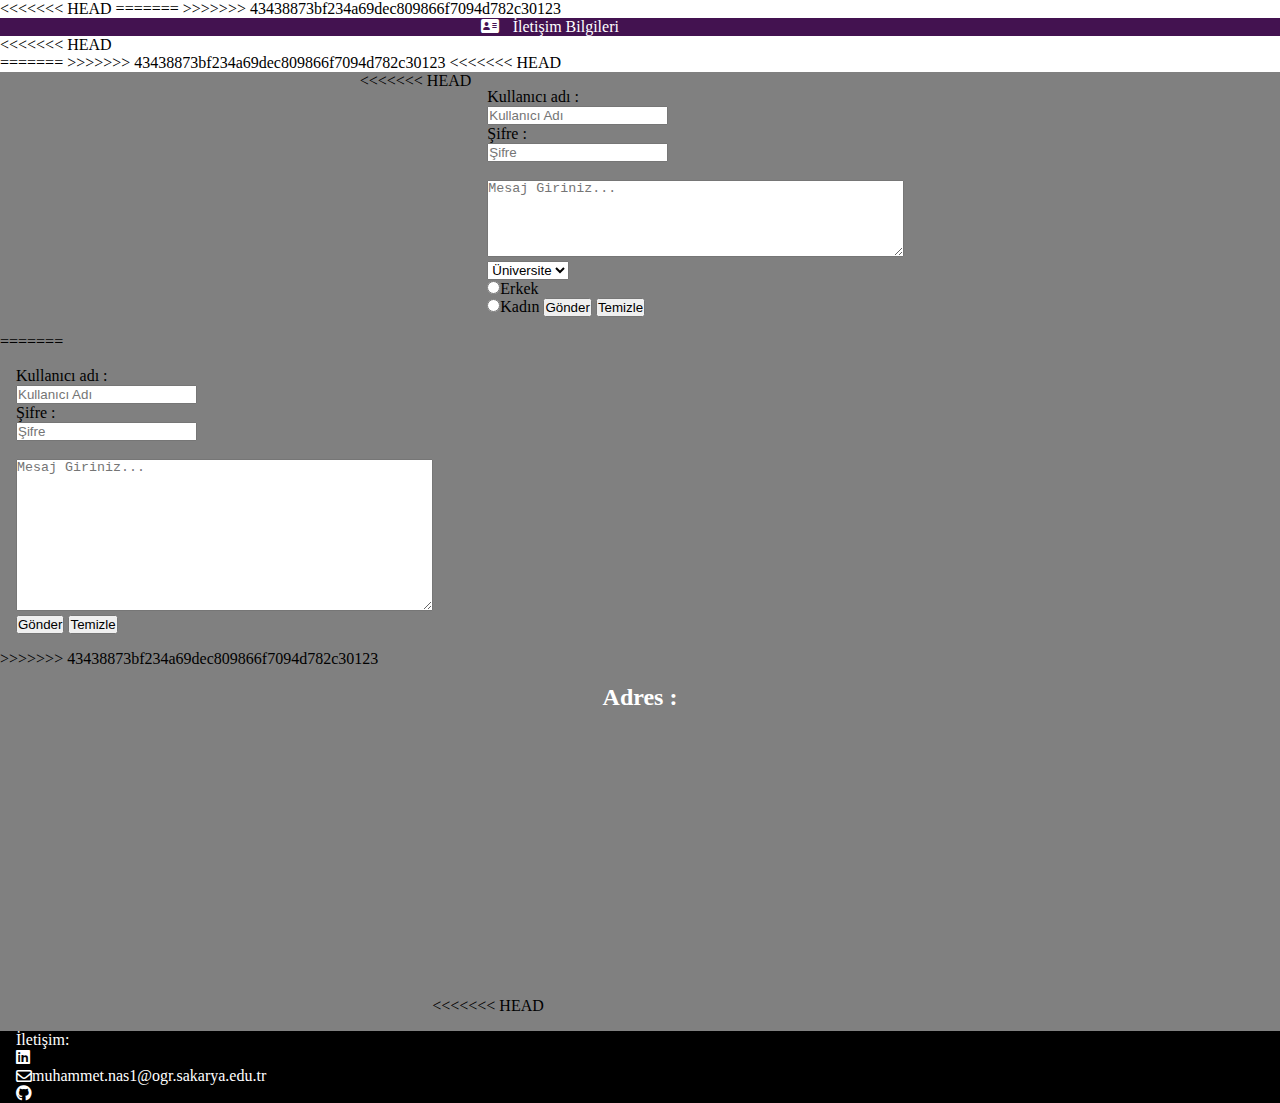
<file: iletisim.html>
<!DOCTYPE html>
<html lang="en">

<head>
    <meta charset="UTF-8">
    <meta http-equiv="X-UA-Compatible" content="IE=edge">
    <meta name="viewport" content="width=device-width, initial-scale=1.0">
    <title>İletişim</title>
    <link rel="stylesheet" href="css dosyalari/iletisim.css">
<<<<<<< HEAD

=======
    
>>>>>>> 43438873bf234a69dec809866f7094d782c30123
    <link rel="stylesheet" href="https://cdn.jsdelivr.net/npm/bootstrap@4.6.2/dist/css/bootstrap.min.css"
        integrity="sha384-xOolHFLEh07PJGoPkLv1IbcEPTNtaed2xpHsD9ESMhqIYd0nLMwNLD69Npy4HI+N" crossorigin="anonymous">
    <link rel="stylesheet" href="https://cdnjs.cloudflare.com/ajax/libs/font-awesome/6.4.0/css/all.min.css">

</head>

<body>
    <header id="baslik">
        <nav class="navbar navbar-dark bg-sp">
            <div class="maxw">
                <a href="index.html"><i class="fa-solid fa-address-card"></i></a>
                <a class="navbar-brand" href="iletisim.html">
                    İletişim Bilgileri
                </a>
            </div>
        </nav>
<<<<<<< HEAD

    </header>
=======
>>>>>>> 43438873bf234a69dec809866f7094d782c30123

    </header>

<<<<<<< HEAD


    <script>
        function validateForm() {
            var ad = document.forms["form1"]["kadi"].value;
            var sifre = document.forms["form1"]["sifre1"].value;
            if (ad == " " || sifre == " ") {
                alert("İsim-şifre bilgilerini giriniz.");

=======
    <script>
        function validateForm(){
            var ad = document.forms["form1"]["kadi"].value;
            var sifre = document.forms["form1"]["sifre"].value;
            if (ad == "" || sifre == "" ){
                alert("İsim veya şifre boş bırakılamaz");
                return false;
>>>>>>> 43438873bf234a69dec809866f7094d782c30123
            }
        }

    </script>

    <section id="formlar">
        <div class="forms">
            <div class="forms2">
<<<<<<< HEAD
                <form action="iletisim.html" method="post" name="form1" onsubmit="return validateForm()">
                    <label for="kadi">Kullanıcı adı :</label>
                    <input type="text" name="kadi" placeholder="Kullanıcı Adı ">

                    <label for="sifre1">Şifre :</label>
                    <input type="password" name="sifre1" placeholder="Şifre"><br><br>

                    <textarea name="msj" cols="50" rows="5" placeholder="Mesaj Giriniz..."></textarea><br>
                    <select name="üni" required>
                        <option value="">Üniversite</option>
                        <option value="1">SAÜ</option>
                        <option value="2">KOÜ</option>
                    </select><br>
                    <input type="radio" name="cinsiyet" value="erkek" required>Erkek<br>
                    <input type="radio" name="cinsiyet" value="kadin" required>Kadın
                    <button type="submit">Gönder</button>
                    <button type="reset">Temizle</button>
                </form>
            </div>
=======
            <form action="formbilgi.php" method="post" name="form1" onsubmit="return validateForm()">
                <label for="kadi">Kullanıcı adı :</label>
                <input type="text" name="kadi" placeholder="Kullanıcı Adı" >
                
                <label for="sifre">Şifre :</label>
                <input type="password" name="sifre" placeholder="Şifre" ><br><br>
                
                <textarea name="msj" cols="50" rows="10" placeholder="Mesaj Giriniz..."></textarea><br>
                
                <button type="submit">Gönder</button>
                <button type="reset">Temizle</button>
            </form>
        </div>
>>>>>>> 43438873bf234a69dec809866f7094d782c30123
        </div>
    </section>

    <footer id="adresler">
        <div class="map">
            <h6 style="color:white;font-size: 1.5rem;">Adres :</h6>
<<<<<<< HEAD
            <iframe style="height: 300px;width: 300px;"
                src="
=======
            <iframe style="height: 300px;width: 300px;" src="
>>>>>>> 43438873bf234a69dec809866f7094d782c30123
                https://www.google.com/maps/embed?pb=!1m18!1m12!1m3!1d4496.679050430383!2d30.332344186403844!3d40.74177287382994!2m3!1f0!2f0!3f0!3m2!1i1024!2i768!4f13.1!3m3!1m2!1s0x14ccadf2977958d7%3A0xc7996fa884f94c03!2sSakarya%20%C3%9Cniversitesi!5e0!3m2!1str!2str!4v1684257098565!5m2!1str!2str"
                width="600" height="450" style="border:0;" allowfullscreen="" loading="lazy"
                referrerpolicy="no-referrer-when-downgrade" frameborder="0"></iframe>
        </div>
        <div class="adresbilgi">
            <ul>
                <li>İletişim:</li>
                <li><a href="https://www.linkedin.com/in/muhammet-enes-nas-84a097224/" target="_blank"><i
                            class="fa-brands fa-linkedin"></i></a></i></li>
                <li><i class="fa-regular fa-envelope"></i> muhammet.nas1@ogr.sakarya.edu.tr</li>
                <li><a href="https://github.com/menesnas" target="_blank"><i class="fa-brands fa-github"></i></a></li>
            </ul>
        </div>
    </footer>
</body>

</html>
</file>
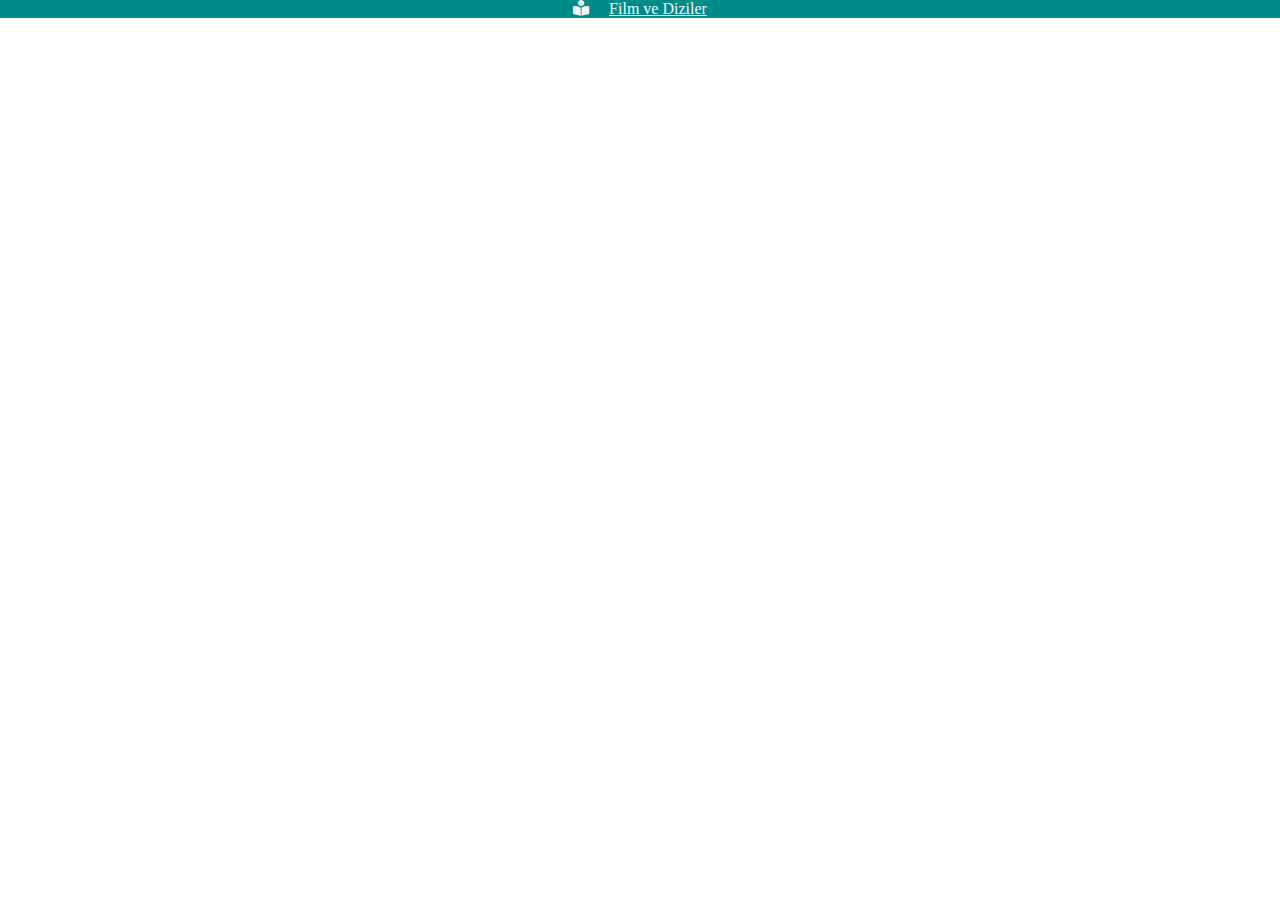
<file: ilgi_alanlari.html>
<!DOCTYPE html>
<html lang="en">

<head>
    <meta charset="UTF-8">
    <meta http-equiv="X-UA-Compatible" content="IE=edge">
    <meta name="viewport" content="width=device-width, initial-scale=1.0">
    <title>Film ve Diziler</title>
    
    <link rel="stylesheet" href="css dosyalari/ilgi_alanlari.css">
    <link rel="stylesheet" href="https://cdnjs.cloudflare.com/ajax/libs/font-awesome/6.4.0/css/all.min.css">
    <link rel="stylesheet" href="https://cdn.jsdelivr.net/npm/bootstrap@4.6.2/dist/css/bootstrap.min.css"
        integrity="sha384-xOolHFLEh07PJGoPkLv1IbcEPTNtaed2xpHsD9ESMhqIYd0nLMwNLD69Npy4HI+N" crossorigin="anonymous">
    <link rel="stylesheet" href="https://cdnjs.cloudflare.com/ajax/libs/font-awesome/6.4.0/css/all.min.css">
    

</head>

<body>
    <header id="header1">
        <!-- Image and text -->
        <nav class="navbar navbar-brand">
            <a href="index.html"><i class="fa-solid fa-book-open-reader"></i></a>
            <a class="navbar-brand" href="ilgi_alanlari.html">
                Film ve Diziler
            </a>
        </nav>
    </header>

    <div class="movies"></div>
    <script src="ilgialanlari.js"></script>


    <!-- JAVASCRIPT BOOTSTRAP -->
    <script src="https://cdn.jsdelivr.net/npm/jquery@3.5.1/dist/jquery.slim.min.js"
        integrity="sha384-DfXdz2htPH0lsSSs5nCTpuj/zy4C+OGpamoFVy38MVBnE+IbbVYUew+OrCXaRkfj"
        crossorigin="anonymous"></script>
    <script src="https://cdn.jsdelivr.net/npm/bootstrap@4.6.2/dist/js/bootstrap.bundle.min.js"
        integrity="sha384-Fy6S3B9q64WdZWQUiU+q4/2Lc9npb8tCaSX9FK7E8HnRr0Jz8D6OP9dO5Vg3Q9ct"
        crossorigin="anonymous"></script>
</body>

</html>
</file>
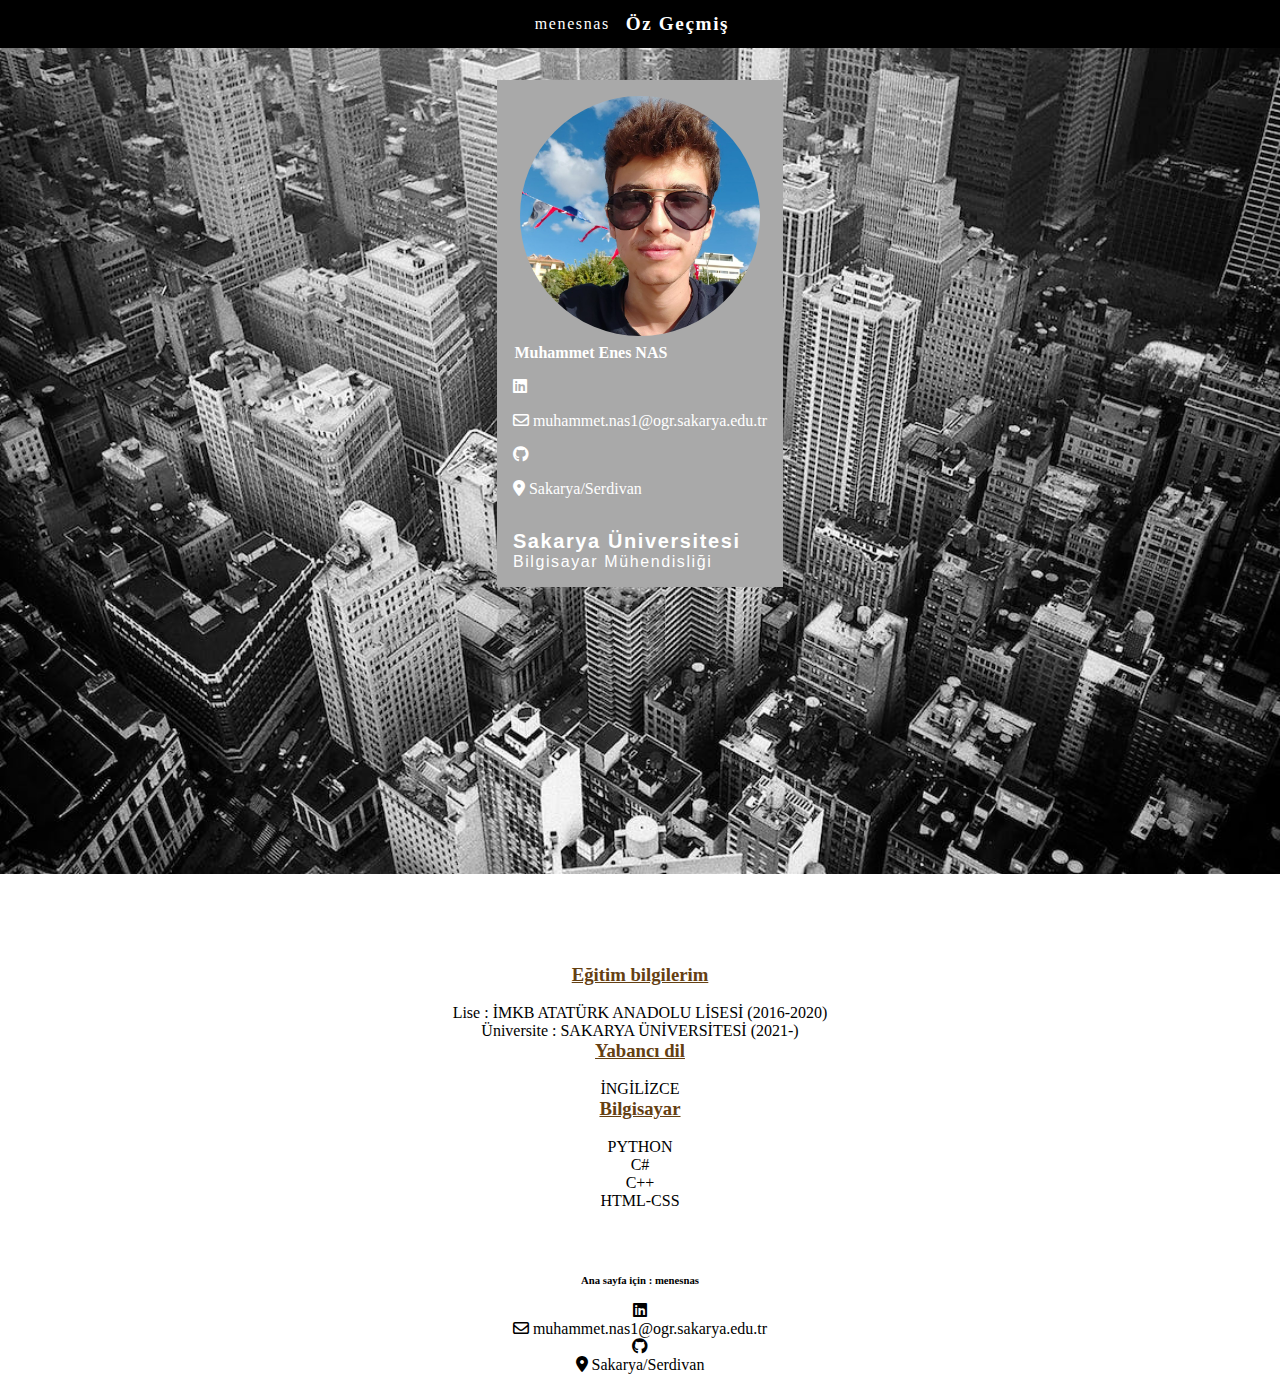
<file: ozgecmis.html>
<!DOCTYPE html>
<html lang="en">

<head>
    <meta charset="UTF-8">
    <meta http-equiv="X-UA-Compatible" content="IE=edge">
    <meta name="viewport" content="width=device-width, initial-scale=1.0">
    <title>Öz Geçmiş</title>
    <link rel="stylesheet" href="https://cdn.jsdelivr.net/npm/bootstrap@4.6.2/dist/css/bootstrap.min.css"
        integrity="sha384-xOolHFLEh07PJGoPkLv1IbcEPTNtaed2xpHsD9ESMhqIYd0nLMwNLD69Npy4HI+N" crossorigin="anonymous">
    <link rel="stylesheet" href="https://cdnjs.cloudflare.com/ajax/libs/font-awesome/6.4.0/css/all.min.css">
    <link rel="stylesheet" href="css dosyalari/ozgecmis.css">

    <style>
        .backimage {
            background-image: url(resimler/city.jpeg);
            background-repeat: no-repeat;
            background-position: center;
            background-size: 100%;
        }

        @media (max-width: 768px) {
            body .backimage {
                width: 100%;
                height: 100%;
                background-repeat: repeat-y;
            }
        }
    </style>
</head>
<body>
    <header>
        <div class="navdiv">
            <nav id="nav-og">
                <a href="index.html">menesnas</a>
                <h5><a href="ozgecmis.html">Öz Geçmiş</a></h5>
            </nav>
        </div>
        <div class="backimage">
            <div class="container4">
                <img src="resimler/ozgecmisfoto.jpg" alt="Muhammet Enes Nas">
                <h4><a href="index.html"> Muhammet Enes NAS</a></h4>
                <ul>
                    <li><a href="https://www.linkedin.com/in/muhammet-enes-nas-84a097224/" target="_blank"><i
                                class="fa-brands fa-linkedin"></i></a></i></li>
                    <li><i class="fa-regular fa-envelope"></i> muhammet.nas1@ogr.sakarya.edu.tr</li>
                    <li><a href="https://github.com/menesnas" target="_blank"><i class="fa-brands fa-github"></i></a>
                    </li>
                    <li><i class="fa-solid fa-location-dot"></i> Sakarya/Serdivan</li>
                </ul>
                <h6><a href="https://www.sakarya.edu.tr/">Sakarya Üniversitesi</a></h6>
                <p>Bilgisayar Mühendisliği</p>
            </div>
        </div>
    </header>
    <aside>
        <section id="ogbilgis">
            <div class="container-fluid ogbilgi">
                <div class="edu">
                    <h3>Eğitim bilgilerim</h3><br>
                    <p>Lise : İMKB ATATÜRK ANADOLU LİSESİ (2016-2020)</p>
                    <p>Üniversite : SAKARYA ÜNİVERSİTESİ (2021-)</p>
                    <h3>Yabancı dil</h3><br>
                    <p>İNGİLİZCE</p>
                    <h3>Bilgisayar</h3><br>
                    <p>PYTHON</p>
                    <P>C#</P>
                    <P>C++</P>
                    <P>HTML-CSS</P>
                </div>
                <h6>Ana sayfa için : <a href="index.html">menesnas</a></h6>
            </div>
        </section>
    </aside>
    <footer>
        <div class="fdiv">
            <ul>
                <li><a href="https://www.linkedin.com/in/muhammet-enes-nas-84a097224/" target="_blank"><i
                            class="fa-brands fa-linkedin"></i></a></i></li>
                <li><i class="fa-regular fa-envelope"></i> muhammet.nas1@ogr.sakarya.edu.tr</li>
                <li><a href="https://github.com/menesnas" target="_blank"><i class="fa-brands fa-github"></i></a>
                </li>
                <li><i class="fa-solid fa-location-dot"></i> Sakarya/Serdivan</li>
            </ul>
        </div>
    </footer>


</body>

</html>
</file>
<file: css dosyalari/iletisim.css>
*{
    padding: 0;
    margin: 0;
    box-sizing: border-box;
}
section {
    background-color: gray;
}
footer {
    margin: 0;
    background-color: gray;
}
#baslik a{
    text-decoration: none;
    color: #fff;
}
#baslik .navbar {
    justify-content: center;
    align-self: center;
}
#baslik .navbar .maxw {
    width: 1100px;
    text-align: center;
}
#baslik .navbar .maxw a{
    padding: 0.3rem;
}    
#baslik .navbar .maxw a:hover{
    letter-spacing: 0.1rem;
    color: purple;
    background-color: #fff;
    transition: .4s;
    border-radius: 5px;

}   
#baslik .navbar .maxw a:hover{
    color: mediumseagreen;
}   
.bg-sp{
    background-color: rgb(67, 18, 80);
}
#formlar form label{
    display: flex;
    flex-direction: column;
}
#formlar .forms .forms2{
    width: 100%;
    height: 100%;
    display: flex;
    justify-content: center;
    align-self: center;
}
#formlar form{
    padding: 1rem;
}
#adresler .map{
    justify-content: center;
    text-align: center;
    align-items: center;
    padding: 1rem;
}
.adresbilgi {
    background-color: black;
    color: #fff;
}
.adresbilgi ul li{
    display: flex;
    flex-direction: row;
    list-style-type: none;
    justify-content: first baseline;
    padding-left: 1rem;
    align-items: center;
}
.adresbilgi a{
    color: #fff;
}
.adresbilgi a:hover{
    color: #fff;
}
.bilgiler {
    padding-top: 5rem;
    font-size: 2rem;
    height: 100vh;
    display: flex;
    flex-direction: column;
    justify-content: center;
    align-items: center;
    color: black;
    
}
</file>
<file: css dosyalari/ilgi_alanlari.css>
* {
    box-sizing: border-box;
    padding: 0;
    margin: 0;
}
#header1 {
    background-color: darkcyan;
    text-align: center;

}
#header1 .navbar a {
    color: aliceblue;
    padding: 0.5rem;    
}
#header1 .navbar a:hover{
    color: black;
    background-color: #fff;
    transition: .4s;
    letter-spacing: 0.15rem;
    border-radius: 10px;
}
.movies {
    width: 100%;
    display: flex;
    background-color: darkcyan;
    flex-wrap: wrap;
}
.movies li{
    flex:1;
    display: flex;
    flex-direction: column;
    align-items: center;
    list-style-type: none;
    margin: 0.8rem;
    padding: 1rem;
    border-radius: 10px;
    text-align: center;
    background: darkslategrey;
}
.movies li img{
    max-width: 250px;
    border-radius: 10px;
}
.movies li h2 {
    color: #fff;
    font-size: 1.5rem;
    padding: 1rem 0.7rem 0;
    margin-top: auto;
    font-family: "Oswald",sans-serif;
}
</file>
<file: css dosyalari/ozgecmis.css>
/*   ÖZ GEÇMİŞ SAYFASI İÇİN GENEL CSS KODLARI   */
* {
    margin: 0;
    padding: 0;
    box-sizing: border-box;
}
a {
    text-decoration: none;
    color: #fff;
}
a:hover{
    text-decoration: none;
    color: #fff;
}
/* navbar    */
#nav-og {
    background-color: black;
    color: #fff;
    width: 100%;
    height: 3rem;
    display: flex;
    justify-content: center;
    align-items: center;
    position: fixed;
}
#nav-og a {
    text-decoration: none;
    color: #fff;
    letter-spacing: 0.1rem;
    font-family: Cambria, Cochin, Georgia, Times, 'Times New Roman', serif;
}
#nav-og a:hover {
    background-color: #fff;
    color: black;
    transition: .4s;
    border-radius: 4px;
    letter-spacing: 0.3rem;
    overflow: hidden;
}
#nav-og h5 {
    margin: 1rem;
    display: flex;
    justify-content: center;
    align-items: center;
    font-size: 1.2rem;
    font-family: Cambria, Cochin, Georgia, Times, 'Times New Roman', serif;
}
#nav-og h5:hover{
    letter-spacing: 0.3rem;
    background-color: #fff;
    color: black;
    transition: .4s;
    border-radius: 4px;
}

/* background image  */
.backimage {
    width: 100%;
    height: 100vh;
    flex-direction: column;
    display: flex;
    align-items: center;
    padding: 5rem;
}
.backimage img {
    width: 15rem;
    height: 15rem;
    border-radius: 10rem;
    align-self: center;
}
.backimage h4 {
    margin-top: 0.5rem;
}
.backimage h4 a {
    padding: 0.1rem;
    color: #fff;
    background-color: darkgrey;
}
.backimage h4 a:hover{
    overflow: hidden;
    color: darkgrey;
    background-color: black;
    transition: .4s;
    border-radius: 5px;
    letter-spacing: 0.1rem;
}
.backimage ul li{
    padding-top: 1rem;
    list-style: none;
    color: #fff;
    font-size: 1rem;
    border-radius: 1px;
}
.backimage h6 {
    color: #000;
    font-family: Arial, Helvetica, sans-serif;
    font-size: 1.25rem;

    border-radius: 2px;
    letter-spacing: 0.1rem;
    margin-right: 1rem;
    margin-top: 2rem;
    justify-content: flex-start;
}
.backimage h6 a:hover{
    background-color: #000;
    color: darkgray;
    letter-spacing: 0.2rem;
    transition: .4s;
    border-radius: 5px;
}
.backimage p {
    color: #fff;
    font-family: Arial, Helvetica, sans-serif;
    letter-spacing: 0.1rem;
}
/* ön bilgi */
.container4 {
    display: flex;
    flex-direction: column;
    justify-content: center;
    background-color: darkgray;
    padding: 1rem;
}
/* container fluid aside kısmı */
#ogbilgis .ogbilgi {
    height: 100%;
    
}
.edu {
    justify-content: center;
    text-align: center;
    padding: 4rem;
    
}
.edu h3{
    text-decoration: underline;
    color: rgb(101, 64, 18);
}
#ogbilgis h6{
    color: #000;
    text-align: center;
    padding-bottom: 1rem;
}
#ogbilgis h6 a{
    color: #000;
    border-radius: 3px;
}
#ogbilgis h6 a:hover{
    transition: .4s;
    background-color: black;
    color: aliceblue;
    letter-spacing: 0.1rem;    
}
.fdiv {
    text-align: center;
    color: #000;
}
.fdiv i{
    color: #000;
}
</file>
